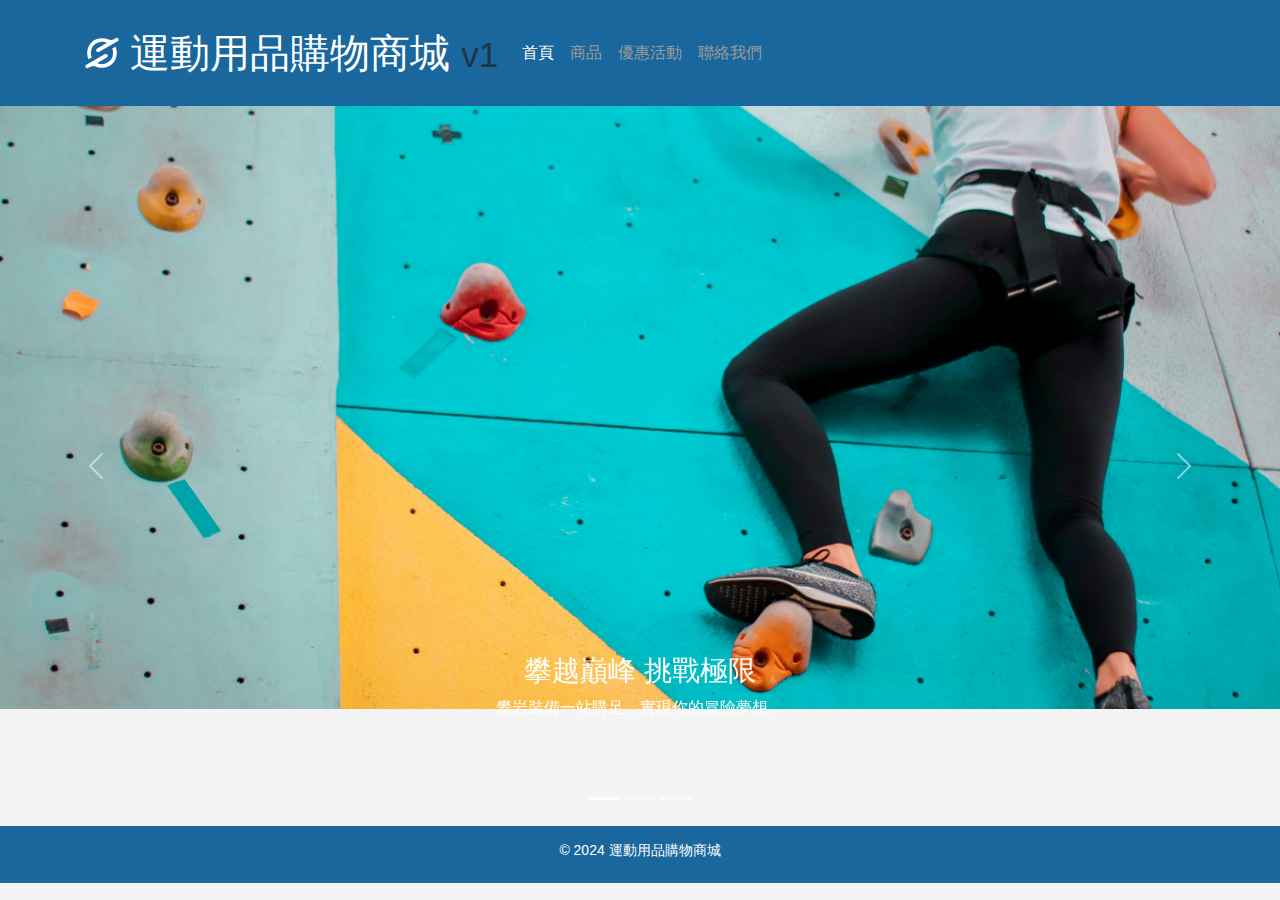
<file: index.html>
<!DOCTYPE html>
<html lang="zh-Hant">

<head>
    <meta charset="UTF-8">
    <meta name="viewport" content="width=device-width, initial-scale=1.0">
    <title>運動用品店購物車v1</title>
    <link rel="icon" href="./img/logo.svg">
    <link href="https://cdn.jsdelivr.net/npm/bootstrap@5.1.1/dist/css/bootstrap.min.css" rel="stylesheet">
    <link rel="stylesheet" href="./css/styles.css">

    <style>
        .carousel-inner {
            height: 80vh;
            /* 設置容器高度 */
        }

        .carousel-item img {
            width: 100%;
            height: 100%;
            object-fit: cover;
            /* 圖片以比例裁剪並填滿容器 */
            object-position: 0 -250px;
            /* 對齊基準 */
        }

        .carousel-caption {
            position: absolute;
            top: 70vh;
            /* 調整文字到圖片中央 */
            left: 50vw;
            /* 水平置中 */
            transform: translate(-50%, -50%);
            /* 修正置中偏移 */
            color: white;
            /* 確保文字在圖片上清晰可見 */
        }
    </style>
</head>

<body>
    <header>
        <div class="container-lg">
            <nav class="navbar navbar-expand-lg navbar-light ">

                <!-- H1 標題 -->

<a class="navbar-brand fw-bold text-white d-flex align-items-center" href="#">
    <img src="./img/logo2.svg" alt="運動商城 LOGO" class="me-2" style="height: 40px;">
    <h1 class="m-0">
        運動用品購物商城 <small class="text-muted">v1</small>
    </h1>
</a>

                <!-- Navbar Toggler (for smaller screens) -->
                <button class="navbar-toggler" type="button" data-bs-toggle="collapse" data-bs-target="#navbarNav"
                    aria-controls="navbarNav" aria-expanded="false" aria-label="Toggle navigation">
                    <span class="navbar-toggler-icon"></span>
                </button>

                <!-- Navbar Content -->
                <div class="collapse navbar-collapse" id="navbarNav">
                    <ul class="navbar-nav me-auto">
                        <li class="nav-item">
                            <a class="nav-link text-white active" href="./index.html" data-nav="首頁">首頁</a>
                        </li>
                        <li class="nav-item">
                            <a class="nav-link text-gray" href="./products.html" data-nav="商品">商品</a>
                        </li>
                        <li class="nav-item">
                            <a class="nav-link text-gray" href="#" data-nav="優惠活動">優惠活動</a>
                        </li>
                        <li class="nav-item">
                            <a class="nav-link text-gray" href="./contactUs.html" data-nav="聯絡我們">聯絡我們</a>
                        </li>
                    </ul>
                    <!-- 登入區 -->
                    <!-- <form class="d-flex align-items-center" id="login-form">
                        <div class="input-group me-2">
                            <input type="password" id="password" class="form-control" placeholder="輸入密碼" value="abc123">
                            <button type="button" id="toggle-password" class="btn btn-dark">顯示密碼</button>
                        </div> -->
                    <!-- 密碼abc123 -->
                    <!-- <button type="button" id="login-btn" class="btnA text-nowrap py-2">登入</button>
                    </form> -->
                </div>

            </nav>
    </header>

    <main class="conatiner">

        <div id="carouselExampleCaptions" class="carousel slide" data-bs-ride="carousel">
            <div class="carousel-indicators">
                <button type="button" data-bs-target="#carouselExampleCaptions" data-bs-slide-to="0" class="active"
                    aria-current="true" aria-label="Slide 1"></button>
                <button type="button" data-bs-target="#carouselExampleCaptions" data-bs-slide-to="1"
                    aria-label="Slide 2"></button>
                <button type="button" data-bs-target="#carouselExampleCaptions" data-bs-slide-to="2"
                    aria-label="Slide 3"></button>
            </div>
            <div class="carousel-inner">
                <div class="carousel-item active" data-bs-interval="3000">
                    <img src="./img/unsplash001.jpg" class="d-block w-100" alt="...">
                    <div class="carousel-caption d-none d-md-block">
                        <h3>攀越巔峰 挑戰極限</h3>
                        <p>攀岩裝備一站購足，實現你的冒險夢想。</p>
                    </div>
                </div>
                <div class="carousel-item" data-bs-interval="3000">
                    <img src="./img/unsplash002.jpg" class="d-block w-100" alt="...">
                    <div class="carousel-caption d-none d-md-block">
                        <h3>征服高峰 無懼挑戰</h3>
                        <p>從初學到專業的各種配置，陪你登上人生高點。</p>
                    </div>
                </div>
                <div class="carousel-item" data-bs-interval="3000">
                    <img src="./img/unsplash003.jpg" class="d-block w-100" alt="...">
                    <div class="carousel-caption d-none d-md-block">
                        <h3>柔韌身心 回歸平衡</h3>
                        <p>放慢節奏用呼吸與身體對話，優裝備選讓練習更輕鬆自在。
                        </p>
                    </div>
                </div>
            </div>
            <button class="carousel-control-prev" type="button" data-bs-target="#carouselExampleCaptions"
                data-bs-slide="prev">
                <span class="carousel-control-prev-icon" aria-hidden="true"></span>
                <span class="visually-hidden">Previous</span>
            </button>
            <button class="carousel-control-next" type="button" data-bs-target="#carouselExampleCaptions"
                data-bs-slide="next">
                <span class="carousel-control-next-icon" aria-hidden="true"></span>
                <span class="visually-hidden">Next</span>
            </button>
        </div>

    </main>


    <div class="footer">
        <h1 class="small">© 2024 運動用品購物商城</h1>
    </div>

    <!-- 引入 Bootstrap 的 JS 和 Popper -->
    <script src="https://cdn.jsdelivr.net/npm/bootstrap@5.1.1/dist/js/bootstrap.bundle.min.js"></script>
    <!-- 引入自訂 JavaScript -->
    <script src="./js/script.js"></script>
</body>

</html>
</file>
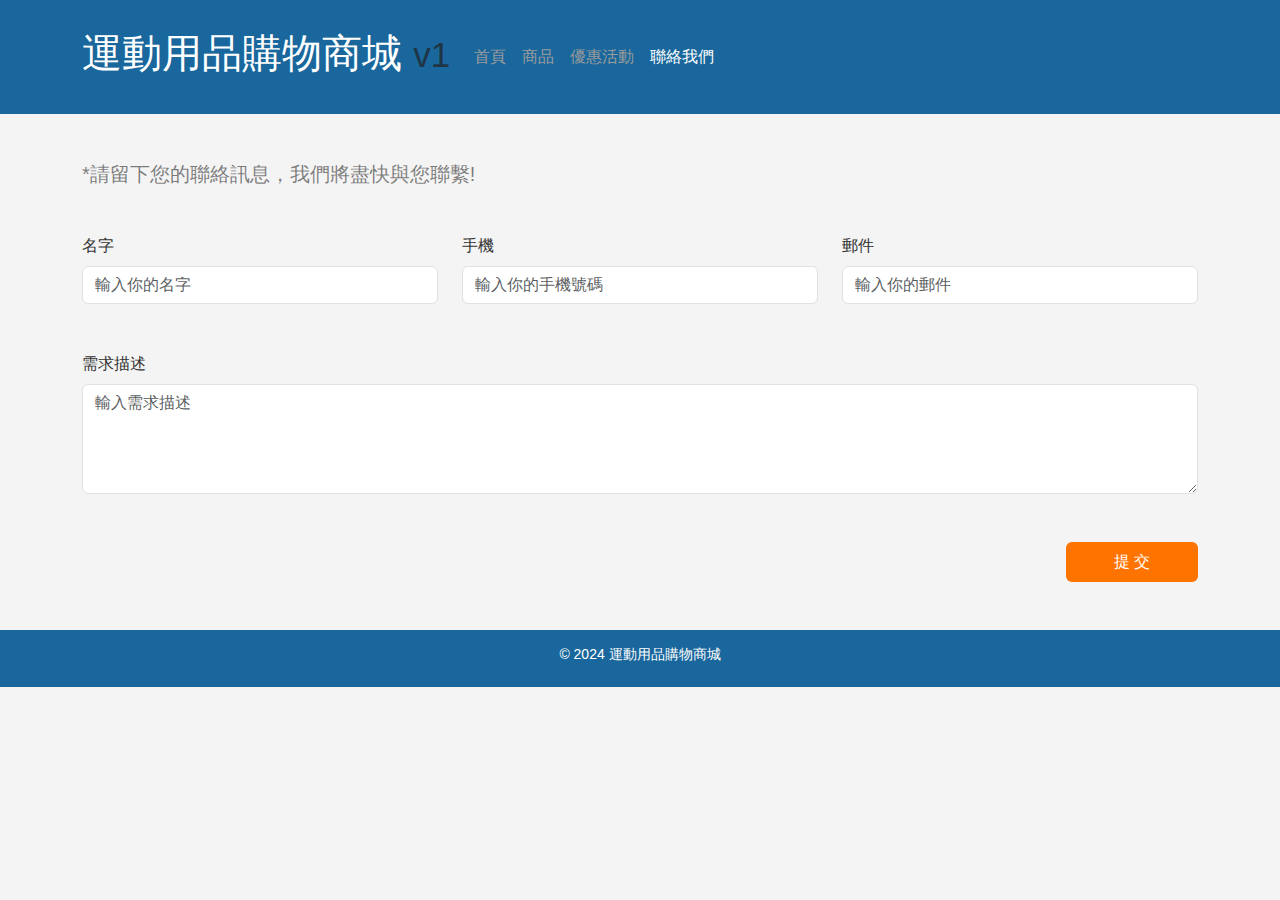
<file: contactUs.html>
<!DOCTYPE html>
<html lang="zh-Hant">

<head>
    <meta charset="UTF-8">
    <meta name="viewport" content="width=device-width, initial-scale=1.0">
    <title>運動用品店購物車v1</title>
    <link href="https://cdn.jsdelivr.net/npm/bootstrap@5.1.1/dist/css/bootstrap.min.css" rel="stylesheet">
    <link rel="stylesheet" href="./css/styles.css">
</head>

<body>
    <header>
        <div class="container-lg">
            <nav class="navbar navbar-expand-lg navbar-light ">

                <!-- H1 標題 -->

                <a class="navbar-brand fw-bold text-white" href="./index.html">
                    <h1>
                        運動用品購物商城 <small class="text-muted">v1</small>
                    </h1>

                </a>

                <!-- Navbar Toggler (for smaller screens) -->
                <button class="navbar-toggler" type="button" data-bs-toggle="collapse" data-bs-target="#navbarNav"
                    aria-controls="navbarNav" aria-expanded="false" aria-label="Toggle navigation">
                    <span class="navbar-toggler-icon"></span>
                </button>

                <!-- Navbar Content -->
                <div class="collapse navbar-collapse" id="navbarNav">
                    <ul class="navbar-nav me-auto">
                        <li class="nav-item">
                            <a class="nav-link text-gray" href="./index.html" data-nav="首頁">首頁</a>
                        </li>
                        <li class="nav-item">
                            <a class="nav-link text-gray" href="./products.html" data-nav="商品">商品</a>
                        </li>
                        <li class="nav-item">
                            <a class="nav-link text-gray" href="#" data-nav="優惠活動">優惠活動</a>
                        </li>
                        <li class="nav-item">
                            <a class="nav-link text-white active" href="./contactUs.html" data-nav="聯絡我們">聯絡我們</a>
                        </li>
                    </ul>

                    <!-- 登入區 -->
                    <!-- <form class="d-flex align-items-center" id="login-form">
                        <div class="input-group me-2">
                            <input type="password" id="password" class="form-control" placeholder="輸入密碼" value="abc123">
                            <button type="button" id="toggle-password" class="btn btn-dark">顯示密碼</button>
                        </div> -->
                    <!-- 密碼abc123 -->
                    <!-- <button type="button" id="login-btn" class="btnA">登入</button>
                    </form> -->
                </div>

            </nav>
    </header>

    <div class="container my-5">
        <h5 class="text-start text-black-50 mb-5">*請留下您的聯絡訊息，我們將盡快與您聯繫!</h5>
        <form id="data-form">
            <div class="row">
                <div class="col-4 mb-5">
                    <label for="name" class="form-label">名字</label>
                    <input type="text" id="name" class="form-control" placeholder="輸入你的名字" required>
                </div>
                <div class="col-4 mb-5">
                    <label for="phone" class="form-label">手機</label>
                    <input type="phone" id="phone" class="form-control" placeholder="輸入你的手機號碼" required>
                </div>
                <div class="col-4 mb-5">
                    <label for="email" class="form-label">郵件</label>
                    <input type="email" id="email" class="form-control" placeholder="輸入你的郵件" required>
                </div>
            </div>
            <div class="mb-5">
                <label for="message" class="form-label">需求描述</label>
                <textarea id="message" class="form-control" rows="4" placeholder="輸入需求描述" required></textarea>
            </div>
            <div class="text-end">
                <button type="submit" class="btn btnA px-5 rounded-2">提 交</button>
            </div>
        </form>
    </div>

    <div class="footer">
        <h1 class="small">© 2024 運動用品購物商城</h1>
    </div>

    <!-- 引入 Bootstrap 的 JS 和 Popper -->
    <script src="https://cdn.jsdelivr.net/npm/bootstrap@5.1.1/dist/js/bootstrap.bundle.min.js"></script>
    <!-- 引入自訂 JavaScript -->
    <script src="./js/script.js"></script>

    <script>
        document.addEventListener("DOMContentLoaded", () => {
            // 表單提交按鈕行為
            const form = document.getElementById("data-form");
            if (form) {
                const submitButton = form.querySelector("button[type='submit']");

                form.addEventListener("submit", (event) => {
                    event.preventDefault(); // 阻止表單預設行為

                    // 修改按鈕文字為 "Thank you."
                    submitButton.textContent = "Thank you.";
                    submitButton.disabled = true; // 禁用按鈕避免重複提交

                    // 3 秒後恢復按鈕
                    setTimeout(() => {
                        submitButton.textContent = "提 交";
                        submitButton.disabled = false; // 重新啟用按鈕
                    }, 3000); // 3 秒後恢復
                });
            }

            // 導覽列互動行為
            const navLinks = document.querySelectorAll(".navbar-nav .nav-link");

            navLinks.forEach((link) => {
                link.addEventListener("click", (e) => {
                    // 檢查 href 是否為 "#"，只有這種情況下阻止預設行為
                    if (link.getAttribute("href") === "#") {
                        e.preventDefault(); // 阻止預設行為
                    }

                    // 移除其他項目上的 'text-white'，並添加 'text-gray'
                    navLinks.forEach((item) => {
                        item.classList.remove("text-white");
                        item.classList.add("text-gray");
                    });

                    // 將點擊的項目設為 'text-white'
                    link.classList.remove("text-gray");
                    link.classList.add("text-white");
                });
            });
        });


    </script>

</body>

</html>
</file>
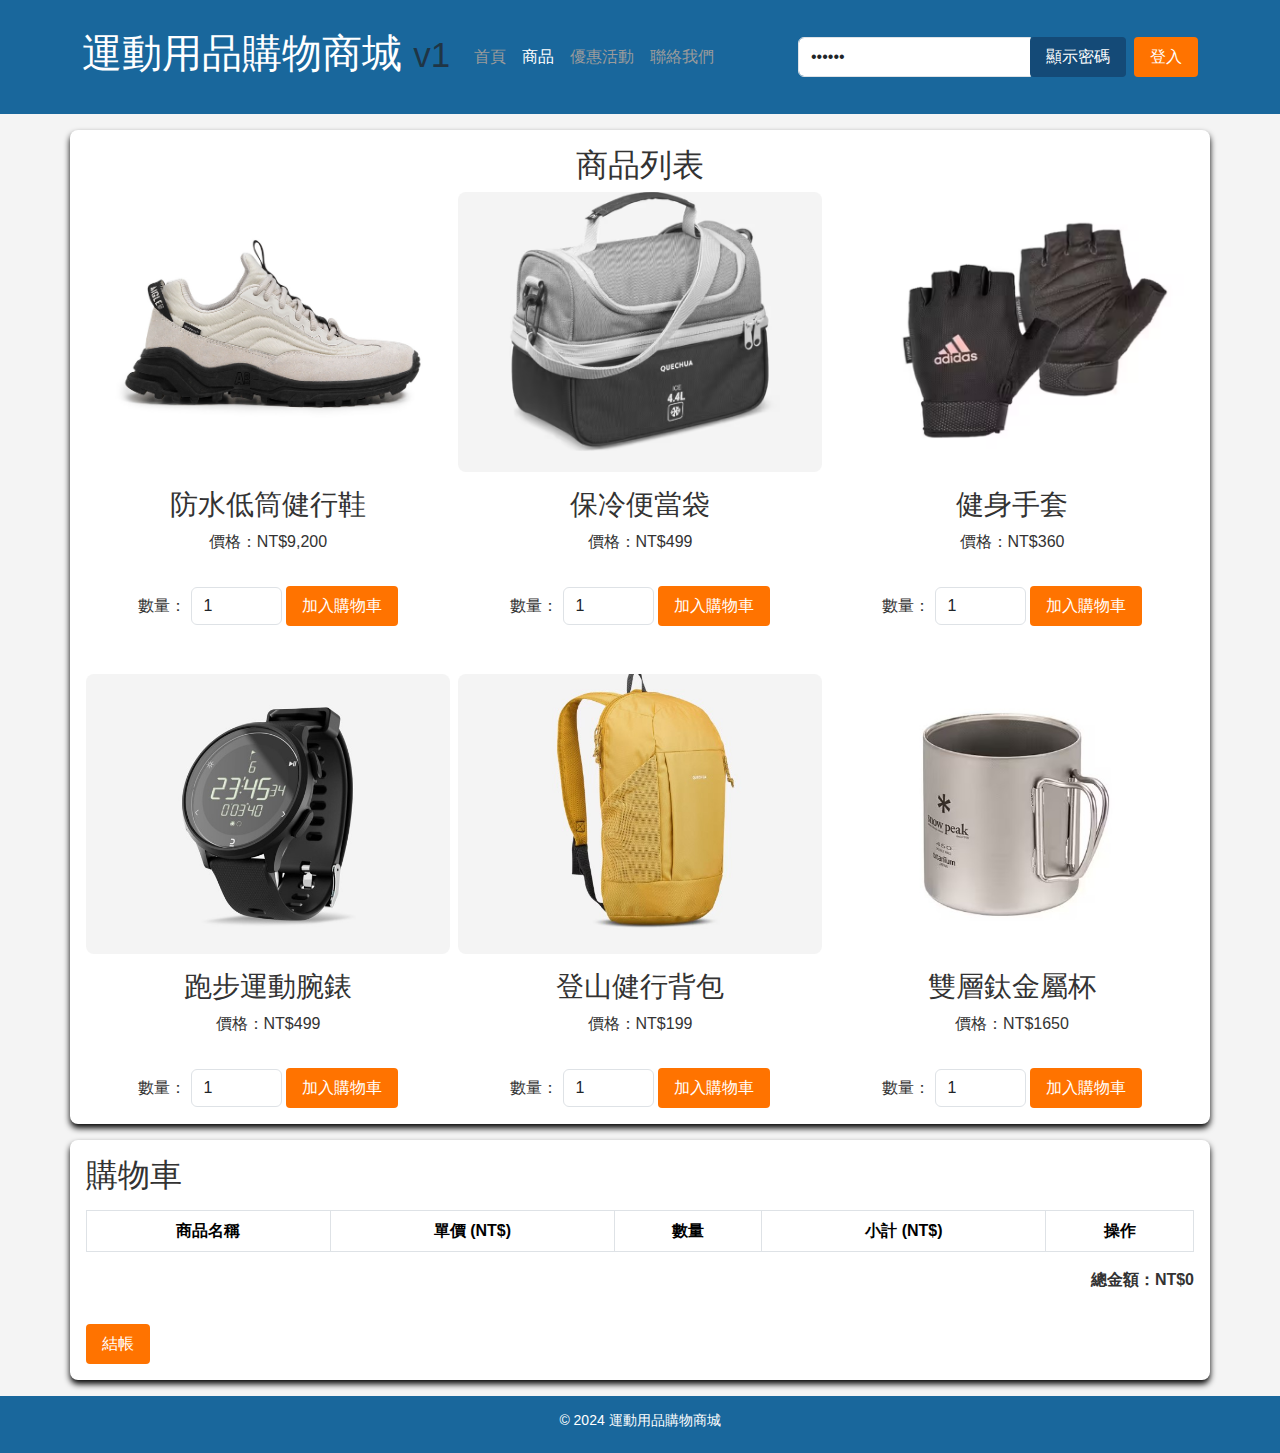
<file: products.html>
<!DOCTYPE html>
<html lang="zh-Hant">

<head>
    <meta charset="UTF-8">
    <meta name="viewport" content="width=device-width, initial-scale=1.0">
    <title>運動用品店購物車v1</title>
    <link href="https://cdn.jsdelivr.net/npm/bootstrap@5.1.1/dist/css/bootstrap.min.css" rel="stylesheet">
    <link rel="stylesheet" href="./css/styles.css">
</head>

<body>
    <header>
        <div class="container-lg">
            <nav class="navbar navbar-expand-lg navbar-light ">

                <!-- H1 標題 -->

                <a class="navbar-brand fw-bold text-white" href="./index.html">
                    <h1>
                        運動用品購物商城 <small class="text-muted">v1</small>
                    </h1>

                </a>

                <!-- Navbar Toggler (for smaller screens) -->
                <button class="navbar-toggler" type="button" data-bs-toggle="collapse" data-bs-target="#navbarNav"
                    aria-controls="navbarNav" aria-expanded="false" aria-label="Toggle navigation">
                    <span class="navbar-toggler-icon"></span>
                </button>

                <!-- Navbar Content -->
                <div class="collapse navbar-collapse" id="navbarNav">
                    <ul class="navbar-nav me-auto">
                        <li class="nav-item">
                            <a class="nav-link text-gray" href="./index.html" data-nav="首頁">首頁</a>
                        </li>
                        <li class="nav-item">
                            <a class="nav-link text-white active" href="./products.html" data-nav="商品">商品</a>
                        </li>
                        <li class="nav-item">
                            <a class="nav-link text-gray" href="#" data-nav="優惠活動">優惠活動</a>
                        </li>
                        <li class="nav-item">
                            <a class="nav-link text-gray" href="./contactUs.html" data-nav="聯絡我們">聯絡我們</a>
                        </li>
                    </ul>
                    <!-- 登入區 -->
                    <form class="d-flex align-items-center" id="login-form">
                        <div class="input-group me-2">
                            <input type="password" id="password" class="form-control" placeholder="輸入密碼" value="abc123">
                            <button type="button" id="toggle-password" class="btn btn-dark">顯示密碼</button>
                        </div>
                        <!-- 密碼abc123 -->
                        <button type="button" id="login-btn" class="btnA text-nowrap">登入</button>
                    </form>
                </div>

            </nav>
    </header>

    <main class="main-content">
        <section class="products container ">
            <h2 class="text-center">商品列表</h2>
            <div class="row gy-5 justify-content-center g-2">
                <!-- 商品 1 -->
                <div class="product-item col-md-4 text-center" data-id="1" data-name="跑步鞋" data-price="9200">
                    <img src="./img/product5.jpg" alt="跑步鞋" class="img-fluid mb-3">
                    <h3>防水低筒健行鞋</h3>
                    <p>價格：NT$9,200</p>
                    <label for="quantity1">數量：</label>
                    <input type="number" id="quantity1" class="quantity form-control d-inline-block w-25" value="1"
                        min="0">
                    <button class="btnA mt-3 add-to-cart">加入購物車</button>
                </div>
                <!-- 商品 2 -->
                <div class="product-item col-md-4 text-center" data-id="2" data-name="保冷便當袋" data-price="499">
                    <img src="./img/product3.jpg" alt="保冷便當袋" class="img-fluid mb-3">
                    <h3>保冷便當袋</h3>
                    <p>價格：NT$499</p>
                    <label for="quantity1">數量：</label>
                    <input type="number" id="quantity2" class="quantity form-control d-inline-block w-25" value="1"
                        min="0">
                    <button class="btnA mt-3 add-to-cart">加入購物車</button>
                </div>
                <!-- 商品 3 -->
                <div class="product-item col-md-4 text-center" data-id="3" data-name="健身手套" data-price="360">
                    <img src="./img/product2.jpg" alt="健身手套" class="img-fluid mb-3">
                    <h3>健身手套</h3>
                    <p>價格：NT$360</p>
                    <label for="quantity1">數量：</label>
                    <input type="number" id="quantity3" class="quantity form-control d-inline-block w-25" value="1"
                        min="0">
                    <button class="btnA mt-3 add-to-cart">加入購物車</button>
                </div>
                <!-- 商品 4 -->
                <div class="product-item col-md-4 text-center" data-id="4" data-name="跑步運動腕錶" data-price="499">
                    <img src="./img/product4.jpg" alt="跑步運動腕錶" class="img-fluid mb-3">
                    <h3>跑步運動腕錶</h3>
                    <p>價格：NT$499</p>
                    <label for="quantity1">數量：</label>
                    <input type="number" id="quantity3" class="quantity form-control d-inline-block w-25" value="1"
                        min="0">
                    <button class="btnA mt-3 add-to-cart">加入購物車</button>
                </div>

                <!-- 商品 5 -->
                <div class="product-item col-md-4 text-center" data-id="5" data-name="登山健行背包" data-price="199">
                    <img src="./img/product1.jpg" alt="登山健行背包" class="img-fluid mb-3">
                    <h3>登山健行背包</h3>
                    <p>價格：NT$199</p>
                    <label for="quantity1">數量：</label>
                    <input type="number" id="quantity3" class="quantity form-control d-inline-block w-25" value="1"
                        min="0">
                    <button class="btnA mt-3 add-to-cart">加入購物車</button>
                </div>
                <!-- 商品 6 -->
                <div class="product-item col-md-4 text-center" data-id="6" data-name="雙層鈦金屬杯" data-price="1650">
                    <img src="./img/product6.jpg" alt="雙層鈦金屬杯" class="img-fluid mb-3">
                    <h3>雙層鈦金屬杯</h3>
                    <p>價格：NT$1650</p>
                    <label for="quantity1">數量：</label>
                    <input type="number" id="quantity3" class="quantity form-control d-inline-block w-25" value="1"
                        min="0">
                    <button class="btnA mt-3 add-to-cart">加入購物車</button>
                </div>



            </div>
        </section>

        <section class="cart container mt-3">
            <h2 class="text-start mb-3">購物車</h2>
            <table class="table table-bordered">
                <thead>
                    <tr>
                        <th>商品名稱</th>
                        <th>單價 (NT$)</th>
                        <th>數量</th>
                        <th>小計 (NT$)</th>
                        <th>操作</th>
                    </tr>
                </thead>
                <tbody class="cart-items">
                    <!-- JavaScript 動態插入 -->
                </tbody>
            </table>
            <p class="total-price fw-bold text-end">總金額：NT$0</p>
            <button class="btnA checkout mt-3">結帳</button>
        </section>
    </main>


    <div class="footer">
        <h1 class="small">© 2024 運動用品購物商城</h1>
    </div>

    <!-- 引入 Bootstrap 的 JS 和 Popper -->
    <script src="https://cdn.jsdelivr.net/npm/bootstrap@5.1.1/dist/js/bootstrap.bundle.min.js"></script>
    <!-- 引入自訂 JavaScript -->
    <script src="./js/000.js"></script>
</body>

</html>
</file>
<file: css/styles.css>
body {
    font-family: Arial, sans-serif;
    margin: 0;
    padding: 0;
    background-color: #F4F4F4;
    color: #333;
}

header,
.footer {
    /* background-color: #005CA9; */
    background-color: #19679C;
    color: #FFFFFF;
    text-align: center;
    padding: 16px;
}

.main-content {
    padding: 16px;
}

.products,
.cart {
    background-color: #FFFFFF;
    border-radius: 8px;
    box-shadow: 0 4px 6px #000;
    padding: 16px;
}

/* .products-item {object-fit: cover} */

.btnA {
    background-color: #FF7300;
    color: #FFFFFF;
    border: none;
    padding: 8px 16px;
    cursor: pointer;
    border-radius: 4px;
    font-size: 16px;

}

.btnA:hover {
    background-color: #bb5e16;

}

.table th,
.table td {
    vertical-align: middle;
    text-align: center;
}




/* 針對登入區域樣式 */
.login-section {
    background-color: #FFFFFF;
    border-radius: 8px;
    box-shadow: 0 4px 6px rgba(0, 0, 0, 0.1);
    padding: 16px;
}

#toggle-password {
    border-radius: 0 4px 4px 0;
}

.btn-show {
    background-color: #FF7300;
    color: #FFFFFF;

}

.btn-hide {
    background-color: #005CA9;
    color: #FFFFFF;
}

#login-btn.online {
    background-color: #898a89;
    /* 灰色表示在線 */
    color: #FFFFFF;
    cursor: default;
    pointer-events: none;
    /* 防止再次點擊 */
}

.product-item img {
    height: 280px;
    /* 設置固定高度 */
    object-fit: cover;
    /* 確保圖片內容填充但不變形 */
    width: 100%;
    /* 確保圖片的寬度滿足容器 */
    border-radius: 8px;
    /* 美化圖片邊角，可選 */
}


#toggle-password {
    border: none;
    /* 移除邊框 */
    box-shadow: none;
    /* 移除陰影 */
    outline: none;
    /* 移除點擊後的藍色外框 */
    background-color: #144a77;
    /* 按鈕背景色 */
    color: #FFFFFF;
    /* 按鈕文字顏色 */
    cursor: pointer;
    /* 鼠標指針 */
    padding: 8px 16px;
    /* 添加內距讓按鈕更舒適 */
    border-radius: 4px;
    /* 圓角效果 */
}

#toggle-password:hover {
    background-color: #bb5e16;
    /* 滑鼠懸停時的效果 */
}


.text-gray {
    color: rgb(155, 155, 155) !important;
}
</file>
